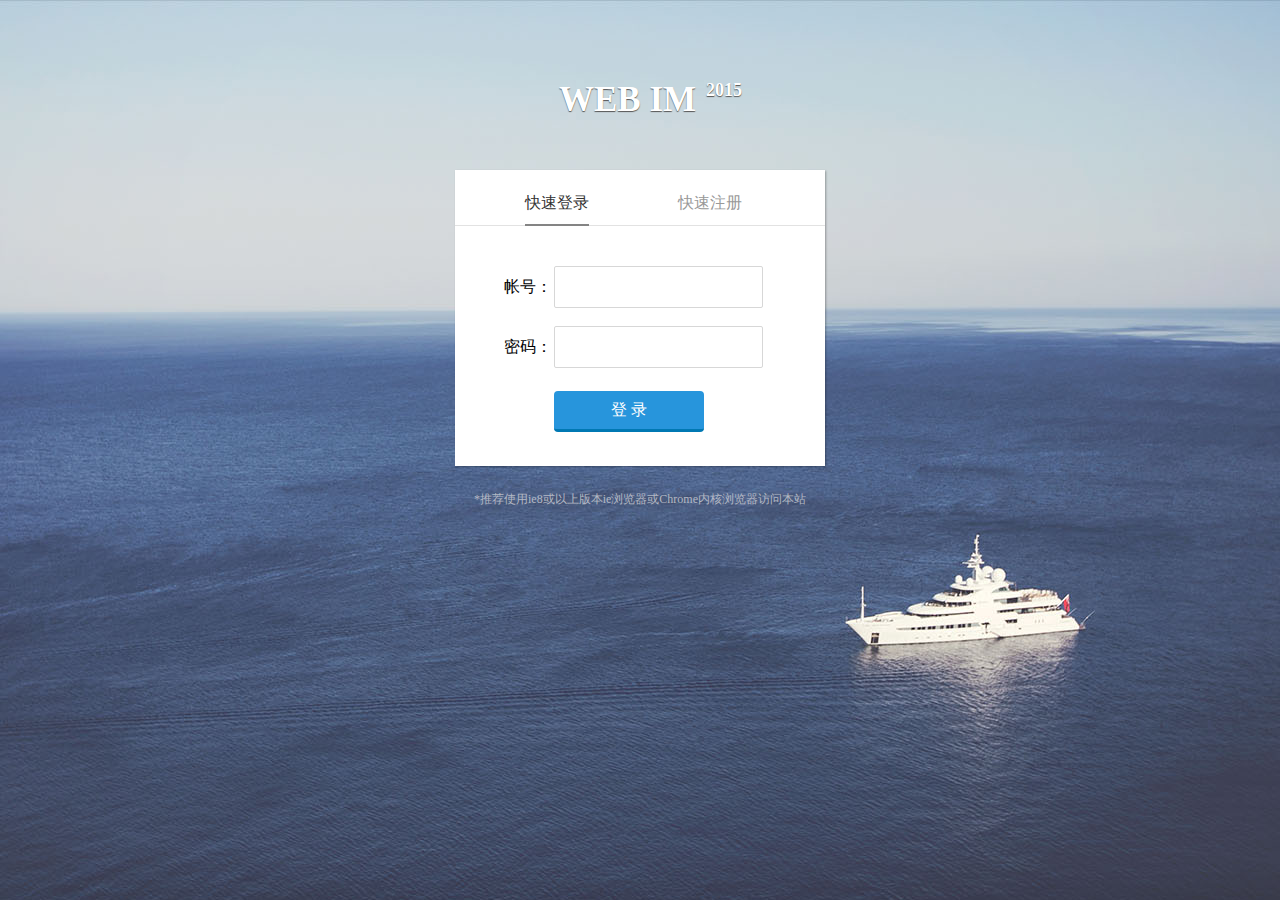
<file: webim/WebRoot/login.html>
﻿<!DOCTYPE html PUBLIC "-//W3C//DTD XHTML 1.0 Transitional//EN" "http://www.w3.org/TR/xhtml1/DTD/xhtml1-transitional.dtd">
<html xmlns="http://www.w3.org/1999/xhtml">
	<head>
		<title>WEB IM</title> 
		<meta http-equiv="Content-Type" content="text/html; charset=utf-8"/>
		<script type="text/javascript" src="scripts/jquery-1.7.2.min.js"></script>
		<script type="text/javascript" src="scripts/BaseValues.js"></script>
		<script type="text/javascript" src="scripts/Base64-80.js"></script>
		<script type="text/javascript" src="scripts/cookie_util.js"></script>
        <script type="text/javascript" src="scripts/map.js"></script>
		<script type="text/javascript" src="scripts/login/login.js"></script>
		<script type="text/javascript" src="scripts/login/login_callback.js"></script>
		<link rel="stylesheet" type="text/css" href="css/login.css"/>
	</head>
<body>
<h1>WEB IM<sup>2015</sup></h1>

<div class="login" style="margin-top:50px;">
    
    <div class="header">
        <div class="switch" id="switch"><a class="switch_btn_focus" id="switch_qlogin" href="javascript:void(0);" tabindex="7">快速登录</a>
			<a class="switch_btn" id="switch_login" href="javascript:void(0);" tabindex="8">快速注册</a><div class="switch_bottom" id="switch_bottom" style="position: absolute; width: 64px; left: 0px;"></div>
        </div>
    </div>     
    <div class="web_qr_login" id="web_qr_login" style="display: block; height: 235px;">    
            <!--登录-->
            <div class="web_login" id="web_login">
                <div class="login-box">
    			    <div class="login_form">
    				    
    				        <input type="hidden" name="did" value="0"/>
    		                <input type="hidden" name="to" value="log"/>
    		                <div class="uinArea" id="uinArea">
    			                <label class="input-tips" for="username">帐号：</label>
    			                <div class="inputOuter" id="uArea">
    			                  <input type="text" id="username" name="username" class="inputstyle"/>
    			                </div>
    		                </div>
    		                <div class="pwdArea" id="pwdArea">
    			                <label class="input-tips" for="password">密码：</label> 
    			                <div class="inputOuter" id="pArea">
    			                    <input type="password" id="password" name="password" class="inputstyle"/>
    			                </div>
    		                </div>
    		                <div style="padding-left:50px;margin-top:20px;">
    					       <input id="login" type="submit" value="登 录" style="width:150px;" class="button_blue" />
    					       <span id="login_error_info"></span>
    					    </div>
    	                
                    </div>
                </div>  
            </div>
     <!--登录end-->
    </div>
<!--注册-->
<!--注册end-->
</div>
<div class="jianyi">*推荐使用ie8或以上版本ie浏览器或Chrome内核浏览器访问本站</div>
</body>
</html>
</file>
<file: webim/WebRoot/css/login.css>
html {
	
}
body {
	font-family:"Microsoft Yahei";
	font-size:12px;
	margin:0;
background: #fff url(../images/login_bg.jpg) 50% 0 no-repeat;}
ul {
	padding:0;
	margin:0;
}
ul li {
	list-style-type:none;
}
a {
	text-decoration:none;
}
a:hover {
	text-decoration:none;color:#f00;
}
.cl{ clear: both;}
input[type="text"]:focus, input[type="password"]:focus {
	outline:none;
}
input::-ms-clear {
	display:none;
}
.login {
	margin:0 auto;
	width:370px;
	border:2px solid #eee;
	border-bottom:none;
	position:relative;
}
.header {
	height:50px;
	border-bottom:1px solid #e2e2e2;
	position:relative;
	font-family:"Microsoft Yahei";
}
.header .switch {
	height:45px;
	position:absolute;
	left:60px;
	bottom:0;
	font-size:16px;
}
.header .switch #switch_qlogin {
	margin-right:85px;
}
.header .switch .switch_btn {
	color:#999;
	display:inline-block;
	height:45px;
	line-height:45px;
	outline:none;
	*hide-focus:expression(this.hideFocus=true);
}
.header .switch .switch_btn_focus {
	color:#333;
	display:inline-block;
	height:45px;
	line-height:45px;
	outline:none;
	*hide-focus:expression(this.hideFocus=true);
}
.header .switch .switch_btn:hover {
	color:#333;
	text-decoration:none;
}
.header .switch .switch_btn_focus:hover {
	text-decoration:none;
}
#switch_bottom {
	position:absolute;
	bottom:-1px;_bottom:-2px;
	border-bottom:2px solid #848484;
}

.web_login {
	width:370px;
	position:relative;
}
#web_login{_left:60px;*left:0;}
.web_login .login_form {
	width:272px;
	margin:0 auto;
}
.web_login .reg_form {
	width:300px;
	margin:0 auto;
}
.web_login .input-tips {
	float:left;
	margin-top:10px;
	width:50px;
	height:42px;
	font-size:16px;
	line-height:42px;
	font-family:"Hiragino Sans GB", "Microsoft Yahei";
}
.web_login .input-tips2 {
	float:left;
	text-align:right;
	padding-right:10px;
	width:75px;
	height:30px;
	font-size:16px;
	margin-top:10px;
	clear:both;
	line-height:30px;
	font-family:"Hiragino Sans GB", "Microsoft Yahei";
}
.web_login .inputOuter {
	width:200px;
	height:42px;
	margin-top:10px;
	float:left;
	
}
.web_login .inputOuter2 {
	width:200px;
	margin-top:6px;margin-top:5px\9;
	float:left;
	
}
.web_login .inputstyle {
	width:200px;
	height:38px;
	padding-left:5px;
	line-height:30px;line-height:38px;
	border:1px solid #D7D7D7;
	background:#fff;
	color:#333;border-radius:2px;
	font-family:Verdana, Tahoma, Arial;
	font-size:16px;
	ime-mode:disabled;
}
.web_login input.inputstyle2:focus,.web_login input.inputstyle:focus{border:1px solid #198BD4;box-shadow:0 0 2px #198BD4;}
.web_login .inputstyle2 {
	width:200px;
	height:34px;
	padding-left:5px;
	line-height:34px;
	border:1px solid #D7D7D7;
	background:#fff;
	color:#333;border-radius:2px;
	font-family:Verdana, Tahoma, Arial;
	font-size:16px;
	ime-mode:disabled;
}
.web_login .uinArea {
	height:55px;
	position:relative;
	z-index:10;
}
.web_login .pwdArea {
	height:55px;
	margin-bottom:10px;
	position:relative;
	z-index:3;
}
.web_qr_login {
	position:relative;
	
	overflow:hidden;
}

.cue {
	height:40px;
	line-height:40px;
	font-size:14px;
	border:1px #CCCCCC solid;
	margin-top:10px;margin-bottom:5px;
	text-align:center;
	font-family:"Hiragino Sans GB", "Microsoft Yahei";
}
.login {
	background-color:#ffffff;
}

h1{margin:80px auto 50px auto;text-align:center;color:#fff;margin-left:-25px;font-size:35px;font-weight: bold;text-shadow: 0px 1px 1px #555;}
h1 sup{
    font-size: 18px;
    font-style: normal;
    position: absolute;
    margin-left: 10px;}
.login {border:0;padding:5px 0;
background: #fff;
margin: 0 auto;
-webkit-box-shadow: 1px 1px 2px 0 rgba(0, 0, 0, .3);
box-shadow: 1px 1px 2px 0 rgba(0, 0, 0, .3);}

.web_login{padding-bottom:20px;}

.jianyi{color:#fff;text-align:center;margin-top:25px;color:#B3B8C4;}
.reg_form li {
height: 55px;
}
.cue {
margin-top: 15px;
margin-bottom: 10px;border:1px solid #eee;border-radius:3px;
}
.web_login input.inputstyle2:focus, .web_login input.inputstyle:focus {
border: 1px solid #5796f;
box-shadow: 0 0 0;
}
.web_login .reg_form {
width: 300px;
margin: 0 auto;
}
.web_login .inputstyle2 {border-radius:2px;width:210px;}
.web_login .input-tips2 {
padding-right: 5px;
width: 80px;_width: 75px;_font-size:12px;}
.button_blue
{
	display:inline-block;
	float:left;
	height:41px;border-radius:4px;
	background:#2795dc;border:none;cursor:pointer;
	border-bottom:3px solid #0078b3;*border-bottom:none;
	color:#fff;
	font-size:16px;padding:0 10px;*width:140px;
	text-align:center;outline:none;font-family: "Microsoft Yahei",Arial, Helvetica, sans-serif;
}
input.button_blue:hover
{
	background:#0081c1;
	border-bottom:3px solid #006698;*border-bottom:none;
	color:#fff;
	text-decoration:none;
}
a.zcxy {text-decoration: underline;line-height:58px;margin-left:15px;color: #959ca8;}
.web_login .login_form {margin-top:30px;}
.web_login .uinArea {
height: 60px;}
.header .switch{left:70px;}
</file>
